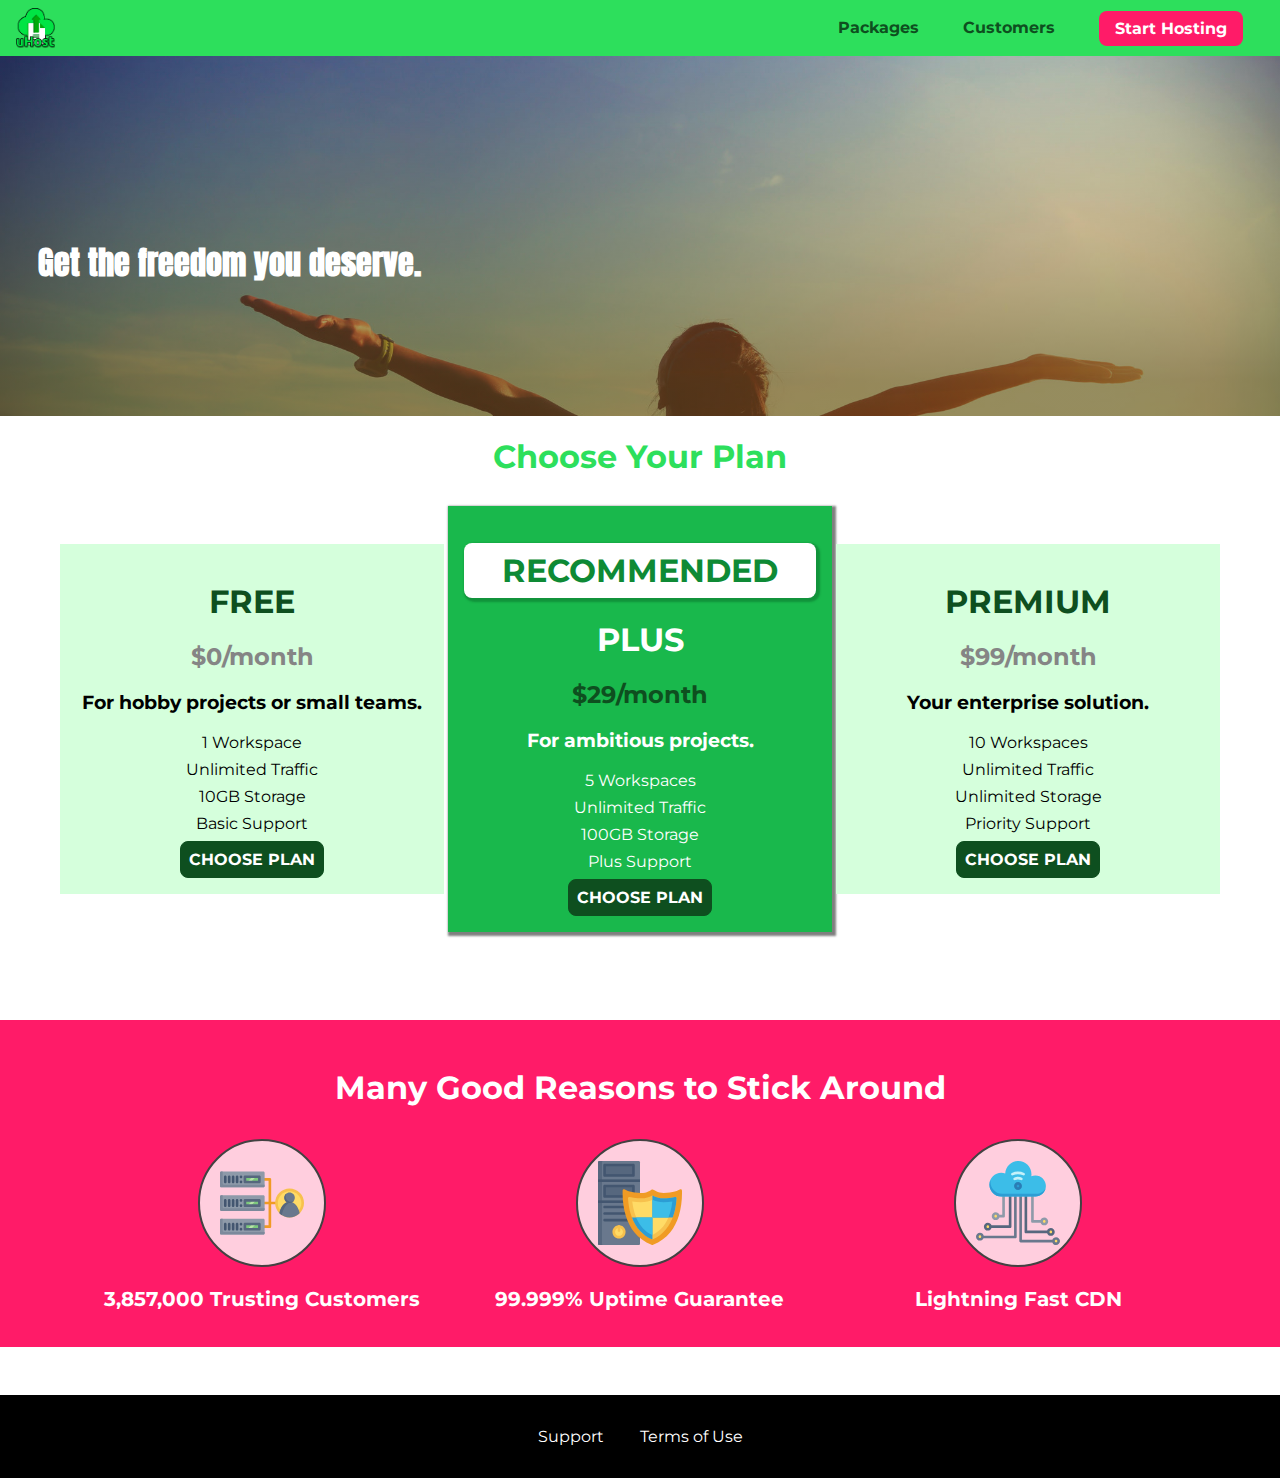
<file: basics/index.html>
<!DOCTYPE html>
<html lang="en">

<head>
    <meta charset="UTF-8">
    <meta name="viewport" content="width=device-width, initial-scale=1.0">
    <meta http-equiv="X-UA-Compatible" content="ie=edge">
    <title>uHost</title>
    <link rel="shortcut icon" href="favicon.ico" type="image/x-icon">
    <link rel="stylesheet" href="shared.css">
    <link rel="stylesheet" href="main.css">
</head>

<body>
    <div class="backdrop"></div>
    <div class="modal">
        <h1 class="modal__title">Do you want to continue?</h1>
        <div class="modal__actions">
            <a href="start-hosting/index.html" class="modal__action">Yes!</a>
            <button class="modal__action modal__action--negative" type="button">No!</button>
        </div>
    </div>
    <header class="main-header">
        <div>
            <button class="toggle-button">
                <span class="toggle-button__bar"></span>
                <span class="toggle-button__bar"></span>
                <span class="toggle-button__bar"></span>
            </button>
            <a href="index.html" class="main-header__brand">
                <img src="images/uhost-icon.png" alt="uHost">
            </a>
        </div>
        <nav class="main-nav">
            <ul class="main-nav__items">
                <li class="main-nav__item">
                    <a href="packages/index.html">Packages</a>
                </li>
                <li class="main-nav__item">
                    <a href="customers/index.html">Customers</a>
                </li>
                <li class="main-nav__item main-nav__item--cta">
                    <a href="start-hosting/index.html">Start Hosting</a>
                </li>
            </ul>
        </nav>
    </header>
    <nav class="mobile-nav">
        <ul class="mobile-nav__items">
            <li class="mobile-nav__item">
                <a href="packages/index.html">Packages</a>
            </li>
            <li class="mobile-nav__item">
                <a href="customers/index.html">Customers</a>
            </li>
            <li class="mobile-nav__item mobile-nav__item--cta">
                <a href="start-hosting/index.html">Start Hosting</a>
            </li>
        </ul>
    </nav>
    <main>
        <section id="product-overview">
            <h1>Get the freedom you deserve.</h1>
        </section>
        <section id="product-plans">
            <h1 class="section-title">Choose Your Plan</h1>
            <div class="plan__list">
                <article class="plan">
                    <h1 class="plan__title">FREE</h1>
                    <h2 class="plan__price">$0/month</h2>
                    <h3>For hobby projects or small teams.</h3>
                    <ul class="plan__features">
                        <li class="plan__feature">1 Workspace</li>
                        <li class="plan__feature">Unlimited Traffic</li>
                        <li class="plan__feature">10GB Storage</li>
                        <li class="plan__feature">Basic Support</li>
                    </ul>
                    <div>
                        <button class="button">CHOOSE PLAN</button>
                    </div>
                </article>
                <article class="plan plan--highlighted">
                    <h1 class="plan__annotation">RECOMMENDED</h1>
                    <h1 class="plan__title">PLUS</h1>
                    <h2 class="plan__price">$29/month</h2>
                    <h3>For ambitious projects.</h3>
                    <ul class="plan__features">
                        <li class="plan__feature">5 Workspaces</li>
                        <li class="plan__feature">Unlimited Traffic</li>
                        <li class="plan__feature">100GB Storage</li>
                        <li class="plan__feature">Plus Support</li>
                    </ul>
                    <div>
                        <button class="button">CHOOSE PLAN</button>
                    </div>
                </article>
                <article class="plan">
                    <h1 class="plan__title">PREMIUM</h1>
                    <h2 class="plan__price">$99/month</h2>
                    <h3>Your enterprise solution.</h3>
                    <ul class="plan__features">
                        <li class="plan__feature">10 Workspaces</li>
                        <li class="plan__feature">Unlimited Traffic</li>
                        <li class="plan__feature">Unlimited Storage</li>
                        <li class="plan__feature">Priority Support</li>
                    </ul>
                    <div>
                        <button class="button">CHOOSE PLAN</button>
                    </div>
                </article>
            </div>
        </section>
        <section id="key-features">
            <h1 class="section-title">Many Good Reasons to Stick Around</h1>
            <ul class="key-features__list">
                <li class="key-features__list-item">
                    <div class="key-features__list-item-image">
                        <svg viewBox="0 0 512 512">
                            <path style="fill:#F09B24;" d="M344,248h-32V112c0-4.418-3.582-8-8-8h-40c-4.418,0-8,3.582-8,8s3.582,8,8,8h32v128h-32  c-4.418,0-8,3.582-8,8s3.582,8,8,8h32v128h-32c-4.418,0-8,3.582-8,8s3.582,8,8,8h40c4.418,0,8-3.582,8-8V264h32c4.418,0,8-3.582,8-8  S348.418,248,344,248z" />
                            <path style="fill:#8E9AA9;" d="M264,64H8c-4.418,0-8,3.582-8,8v80c0,4.418,3.582,8,8,8h256c4.418,0,8-3.582,8-8V72  C272,67.582,268.418,64,264,64z" />
                            <path style="fill:#7C899B;" d="M24,144c-4.418,0-8-3.582-8-8V64H8c-4.418,0-8,3.582-8,8v80c0,4.418,3.582,8,8,8h256  c4.418,0,8-3.582,8-8v-8H24z" />
                            <rect x="152" y="96" style="fill:#B8E3A8;" width="88" height="32" />
                            <g>
                                <polygon style="fill:#7EC97D;" points="152,96 152,128 166,128 198,96  " />
                                <polygon style="fill:#7EC97D;" points="220,96 188,128 240,128 240,96  " />
                            </g>
                            <path style="fill:#56677E;" d="M240,136h-88c-4.418,0-8-3.582-8-8V96c0-4.418,3.582-8,8-8h88c4.418,0,8,3.582,8,8v32  C248,132.418,244.418,136,240,136z M160,120h72v-16h-72V120z" />
                            <g>
                                <path style="fill:#435670;" d="M32,136c-4.418,0-8-3.582-8-8V96c0-4.418,3.582-8,8-8s8,3.582,8,8v32C40,132.418,36.418,136,32,136z   " />
                                <path style="fill:#435670;" d="M56,136c-4.418,0-8-3.582-8-8V96c0-4.418,3.582-8,8-8s8,3.582,8,8v32C64,132.418,60.418,136,56,136z   " />
                                <path style="fill:#435670;" d="M80,136c-4.418,0-8-3.582-8-8V96c0-4.418,3.582-8,8-8s8,3.582,8,8v32C88,132.418,84.418,136,80,136z   " />
                                <path style="fill:#435670;" d="M104,136c-4.418,0-8-3.582-8-8V96c0-4.418,3.582-8,8-8s8,3.582,8,8v32   C112,132.418,108.418,136,104,136z" />
                                <path style="fill:#435670;" d="M128,105c-4.418,0-8-3.582-8-8v-1c0-4.418,3.582-8,8-8s8,3.582,8,8v1   C136,101.418,132.418,105,128,105z" />
                                <path style="fill:#435670;" d="M128,136c-4.418,0-8-3.582-8-8v-1c0-4.418,3.582-8,8-8s8,3.582,8,8v1   C136,132.418,132.418,136,128,136z" />
                            </g>
                            <path style="fill:#8E9AA9;" d="M264,208H8c-4.418,0-8,3.582-8,8v80c0,4.418,3.582,8,8,8h256c4.418,0,8-3.582,8-8v-80  C272,211.582,268.418,208,264,208z" />
                            <path style="fill:#7C899B;" d="M24,288c-4.418,0-8-3.582-8-8v-72H8c-4.418,0-8,3.582-8,8v80c0,4.418,3.582,8,8,8h256  c4.418,0,8-3.582,8-8v-8H24z" />
                            <rect x="152" y="240" style="fill:#B8E3A8;" width="88" height="32" />
                            <g>
                                <polygon style="fill:#7EC97D;" points="152,240 152,272 166,272 198,240  " />
                                <polygon style="fill:#7EC97D;" points="220,240 188,272 240,272 240,240  " />
                            </g>
                            <path style="fill:#56677E;" d="M240,280h-88c-4.418,0-8-3.582-8-8v-32c0-4.418,3.582-8,8-8h88c4.418,0,8,3.582,8,8v32  C248,276.418,244.418,280,240,280z M160,264h72v-16h-72V264z" />
                            <g>
                                <path style="fill:#435670;" d="M32,280c-4.418,0-8-3.582-8-8v-32c0-4.418,3.582-8,8-8s8,3.582,8,8v32C40,276.418,36.418,280,32,280   z" />
                                <path style="fill:#435670;" d="M56,280c-4.418,0-8-3.582-8-8v-32c0-4.418,3.582-8,8-8s8,3.582,8,8v32C64,276.418,60.418,280,56,280   z" />
                                <path style="fill:#435670;" d="M80,280c-4.418,0-8-3.582-8-8v-32c0-4.418,3.582-8,8-8s8,3.582,8,8v32C88,276.418,84.418,280,80,280   z" />
                                <path style="fill:#435670;" d="M104,280c-4.418,0-8-3.582-8-8v-32c0-4.418,3.582-8,8-8s8,3.582,8,8v32   C112,276.418,108.418,280,104,280z" />
                                <path style="fill:#435670;" d="M128,249c-4.418,0-8-3.582-8-8v-1c0-4.418,3.582-8,8-8s8,3.582,8,8v1   C136,245.418,132.418,249,128,249z" />
                                <path style="fill:#435670;" d="M128,280c-4.418,0-8-3.582-8-8v-1c0-4.418,3.582-8,8-8s8,3.582,8,8v1   C136,276.418,132.418,280,128,280z" />
                            </g>
                            <path style="fill:#8E9AA9;" d="M264,352H8c-4.418,0-8,3.582-8,8v80c0,4.418,3.582,8,8,8h256c4.418,0,8-3.582,8-8v-80  C272,355.582,268.418,352,264,352z" />
                            <path style="fill:#7C899B;" d="M24,432c-4.418,0-8-3.582-8-8v-72H8c-4.418,0-8,3.582-8,8v80c0,4.418,3.582,8,8,8h256  c4.418,0,8-3.582,8-8v-8H24z" />
                            <rect x="152" y="384" style="fill:#B8E3A8;" width="88" height="32" />
                            <g>
                                <polygon style="fill:#7EC97D;" points="152,384 152,416 166,416 198,384  " />
                                <polygon style="fill:#7EC97D;" points="220,384 188,416 240,416 240,384  " />
                            </g>
                            <path style="fill:#56677E;" d="M240,424h-88c-4.418,0-8-3.582-8-8v-32c0-4.418,3.582-8,8-8h88c4.418,0,8,3.582,8,8v32  C248,420.418,244.418,424,240,424z M160,408h72v-16h-72V408z" />
                            <g>
                                <path style="fill:#435670;" d="M32,424c-4.418,0-8-3.582-8-8v-32c0-4.418,3.582-8,8-8s8,3.582,8,8v32C40,420.418,36.418,424,32,424   z" />
                                <path style="fill:#435670;" d="M56,424c-4.418,0-8-3.582-8-8v-32c0-4.418,3.582-8,8-8s8,3.582,8,8v32C64,420.418,60.418,424,56,424   z" />
                                <path style="fill:#435670;" d="M80,424c-4.418,0-8-3.582-8-8v-32c0-4.418,3.582-8,8-8s8,3.582,8,8v32C88,420.418,84.418,424,80,424   z" />
                                <path style="fill:#435670;" d="M104,424c-4.418,0-8-3.582-8-8v-32c0-4.418,3.582-8,8-8s8,3.582,8,8v32   C112,420.418,108.418,424,104,424z" />
                                <path style="fill:#435670;" d="M128,393c-4.418,0-8-3.582-8-8v-1c0-4.418,3.582-8,8-8s8,3.582,8,8v1   C136,389.418,132.418,393,128,393z" />
                                <path style="fill:#435670;" d="M128,424c-4.418,0-8-3.582-8-8v-1c0-4.418,3.582-8,8-8s8,3.582,8,8v1   C136,420.418,132.418,424,128,424z" />
                            </g>
                            <path style="fill:#F7C14D;" d="M424,168c-48.523,0-88,39.477-88,88s39.477,88,88,88s88-39.477,88-88S472.523,168,424,168z" />
                            <path style="fill:#FFDB66;" d="M424,184c-39.701,0-72,32.299-72,72s32.299,72,72,72s72-32.299,72-72S463.701,184,424,184z" />
                            <path style="fill:#69788D;" d="M484.893,314.16C476.393,274.588,451.922,248,424,248s-52.393,26.588-60.893,66.16  c-0.605,2.82,0.354,5.749,2.511,7.664C381.731,336.124,402.465,344,424,344s42.269-7.876,58.381-22.176  C484.539,319.909,485.498,316.98,484.893,314.16z" />
                            <path style="fill:#56677E;" d="M434.053,249.171C430.768,248.403,427.411,248,424,248c-27.922,0-52.393,26.588-60.893,66.16  c-0.605,2.82,0.354,5.749,2.511,7.664c3.383,3.002,6.979,5.703,10.734,8.125C384.904,286.243,407.373,255.378,434.053,249.171z" />
                            <path style="fill:#69788D;" d="M424,192c-17.645,0-32,14.355-32,32s14.355,32,32,32s32-14.355,32-32S441.645,192,424,192z" />
                            <path style="fill:#56677E;" d="M432,248c-17.645,0-32-14.355-32-32c0-6.783,2.128-13.076,5.742-18.258  C397.444,203.53,392,213.138,392,224c0,17.645,14.355,32,32,32c10.862,0,20.471-5.444,26.258-13.742  C445.076,245.872,438.783,248,432,248z" />

                        </svg>
                    </div>
                    <p class="key-features__list-item-description">3,857,000 Trusting Customers</p>
                </li>
                <li class="key-features__list-item">
                    <div class="key-features__list-item-image">
                        <svg viewBox="0 0 512 512">
                            <path style="fill:#69788D;" d="M248,0H8C3.582,0,0,3.582,0,8v496c0,4.418,3.582,8,8,8h240c4.418,0,8-3.582,8-8V8  C256,3.582,252.418,0,248,0z" />
                            <path style="fill:#56677E;" d="M24,504V8c0-4.418,3.582-8,8-8H8C3.582,0,0,3.582,0,8v496c0,4.418,3.582,8,8,8h24  C27.582,512,24,508.418,24,504z" />
                            <g>
                                <rect x="0" y="112" style="fill:#435670;" width="256" height="16" />
                                <rect x="0" y="240" style="fill:#435670;" width="256" height="16" />
                            </g>
                            <path style="fill:#F7C14D;" d="M128,392c-22.056,0-40,17.944-40,40s17.944,40,40,40s40-17.944,40-40S150.056,392,128,392z" />
                            <path style="fill:#FFDB66;" d="M128,408c-13.233,0-24,10.767-24,24s10.767,24,24,24s24-10.767,24-24S141.233,408,128,408z" />
                            <path style="fill:#F7C14D;" d="M128,392c-2.739,0-5.414,0.278-8,0.805V424c0,4.418,3.582,8,8,8c4.418,0,8-3.582,8-8v-31.195  C133.414,392.278,130.739,392,128,392z" />
                            <g>
                                <path style="fill:#435670;" d="M216,288H40c-4.418,0-8-3.582-8-8s3.582-8,8-8h176c4.418,0,8,3.582,8,8S220.418,288,216,288z" />
                                <path style="fill:#435670;" d="M216,328H40c-4.418,0-8-3.582-8-8s3.582-8,8-8h176c4.418,0,8,3.582,8,8S220.418,328,216,328z" />
                                <path style="fill:#435670;" d="M216,368H40c-4.418,0-8-3.582-8-8s3.582-8,8-8h176c4.418,0,8,3.582,8,8S220.418,368,216,368z" />
                                <path style="fill:#435670;" d="M216,16H40c-4.418,0-8,3.582-8,8v64c0,4.418,3.582,8,8,8h176c4.418,0,8-3.582,8-8V24   C224,19.582,220.418,16,216,16z" />
                            </g>
                            <rect x="48" y="32" style="fill:#56677E;" width="160" height="48" />
                            <path style="fill:#435670;" d="M216,144H40c-4.418,0-8,3.582-8,8v64c0,4.418,3.582,8,8,8h176c4.418,0,8-3.582,8-8v-64  C224,147.582,220.418,144,216,144z" />
                            <rect x="48" y="160" style="fill:#56677E;" width="160" height="48" />
                            <path style="fill:#F09B24;" d="M511.747,180.237c-0.194-6.537-8.107-10.107-13.135-5.894c-5.6,4.693-42.904,21.282-98.514,21.282  c-33.45,0-64.625-20.999-64.929-21.206c-2.9-1.991-6.764-1.85-9.512,0.346c-2.677,2.135-27.201,20.86-63.793,20.86  c-55.607,0-92.914-16.589-98.515-21.282c-5.028-4.211-12.941-0.645-13.135,5.894c-1.634,54.834,4.655,105.941,18.693,151.903  c12.096,39.604,29.759,74.047,52.497,102.373c27.538,34.304,62.743,59.882,104.66,76.045c3.069,1.918,6.757,1.921,9.83,0  c41.917-16.163,77.122-41.741,104.66-76.045c22.738-28.326,40.401-62.77,52.497-102.373  C507.092,286.179,513.381,235.071,511.747,180.237z" />
                            <path style="fill:#F7C14D;" d="M476.21,221.226c-1.953-1.631-4.568-2.235-7.036-1.628c-21.686,5.327-44.926,8.028-69.075,8.028  c-25.926,0-49.633-8.975-64.955-16.504c-2.307-1.134-5.016-1.091-7.284,0.116c-14.059,7.477-36.919,16.388-65.994,16.388  c-24.153,0-47.394-2.701-69.075-8.028c-5.155-1.268-10.221,2.966-9.894,8.261c2.077,33.693,7.668,65.635,16.616,94.935  c22.774,74.565,66.139,126.334,128.888,153.868c2.032,0.891,4.397,0.891,6.43,0c61.777-27.107,104.716-78.876,127.62-153.868  c8.948-29.3,14.539-61.241,16.616-94.935C479.224,225.319,478.163,222.856,476.21,221.226z" />
                            <path style="fill:#FFDB66;" d="M331.609,451.727c-52.604-25.289-89.304-70.987-109.144-135.944  c-6.532-21.39-11.162-44.336-13.82-68.447c17.133,2.852,34.952,4.291,53.22,4.291c29.394,0,53.376-7.793,69.978-15.561  c17.44,7.736,41.656,15.561,68.256,15.561c18.267,0,36.085-1.439,53.219-4.291c-2.659,24.112-7.288,47.06-13.82,68.448  C419.545,381.108,383.27,426.805,331.609,451.727z" />
                            <g>
                                <path style="fill:#2C9DD4;" d="M479.066,227.858c0.157-2.539-0.903-5.002-2.856-6.633s-4.568-2.235-7.036-1.628   c-21.686,5.327-44.926,8.028-69.075,8.028c-25.926,0-49.633-8.975-64.955-16.504c-1.057-0.52-2.2-0.78-3.345-0.806l-0.072,133.351   h123.601c2.556-6.746,4.933-13.702,7.123-20.874C471.398,293.493,476.989,261.552,479.066,227.858z" />
                                <path style="fill:#2C9DD4;" d="M206.658,343.667c24.153,63.42,65.028,108.108,121.743,132.995c1.031,0.452,2.147,0.673,3.263,0.666   l0.063-133.661H206.658z" />
                            </g>
                            <g>
                                <path style="fill:#3CBDE8;" d="M439.497,315.783c6.532-21.389,11.161-44.336,13.82-68.448c-17.134,2.852-34.952,4.291-53.219,4.291   c-26.6,0-50.815-7.824-68.256-15.561l-0.116,107.601h97.758C433.179,334.807,436.524,325.518,439.497,315.783z" />
                                <path style="fill:#3CBDE8;" d="M232.523,343.667c21.144,50.298,54.363,86.56,99.087,108.06l0.117-108.06H232.523z" />
                            </g>
                        </svg>
                    </div>
                    <p class="key-features__list-item-description">99.999% Uptime Guarantee</p>
                </li>
                <li class="key-features__list-item">
                    <div class="key-features__list-item-image">
                        <svg viewBox="0 0 512 512">
                            <path style="fill:#8E9AA9;" d="M168,200c-4.418,0-8,3.582-8,8v120h-17.376c-3.302-9.311-12.194-16-22.624-16  c-13.234,0-24,10.767-24,24s10.766,24,24,24c10.429,0,19.321-6.689,22.624-16H168c4.418,0,8-3.582,8-8V208  C176,203.582,172.418,200,168,200z" />
                            <path style="fill:#FFDB66;" d="M120,328c-4.411,0-8,3.589-8,8s3.589,8,8,8s8-3.589,8-8S124.411,328,120,328z" />
                            <path style="fill:#56677E;" d="M208,200c-4.418,0-8,3.582-8,8v184H94.624C91.322,382.689,82.43,376,72,376  c-13.234,0-24,10.767-24,24s10.766,24,24,24c10.429,0,19.321-6.689,22.624-16H208c4.418,0,8-3.582,8-8V208  C216,203.582,212.418,200,208,200z" />
                            <path style="fill:#FFDB66;" d="M72,392c-4.411,0-8,3.589-8,8s3.589,8,8,8s8-3.589,8-8S76.411,392,72,392z" />
                            <path style="fill:#69788D;" d="M240,208c-4.418,0-8,3.582-8,8v239H47.24c-2.671-10.34-12.078-18-23.24-18c-13.234,0-24,10.767-24,24  s10.766,24,24,24c9.666,0,18.009-5.747,21.809-14H240c4.418,0,8-3.582,8-8V216C248,211.582,244.418,208,240,208z" />
                            <path style="fill:#FFDB66;" d="M24,453c-4.411,0-8,3.589-8,8s3.589,8,8,8s8-3.589,8-8S28.411,453,24,453z" />
                            <path style="fill:#69788D;" d="M488,464c-10.429,0-19.321,6.689-22.624,16H280V208c0-4.418-3.582-8-8-8s-8,3.582-8,8v280  c0,4.418,3.582,8,8,8h193.376c3.302,9.311,12.194,16,22.624,16c13.234,0,24-10.767,24-24S501.234,464,488,464z" />
                            <path style="fill:#FFDB66;" d="M488,480c-4.411,0-8,3.589-8,8s3.589,8,8,8s8-3.589,8-8S492.411,480,488,480z" />
                            <path style="fill:#56677E;" d="M456,408c-10.429,0-19.321,6.689-22.624,16H312V208c0-4.418-3.582-8-8-8s-8,3.582-8,8v224  c0,4.418,3.582,8,8,8h129.376c3.302,9.311,12.194,16,22.624,16c13.234,0,24-10.767,24-24S469.234,408,456,408z" />
                            <path style="fill:#FFDB66;" d="M456,424c-4.411,0-8,3.589-8,8s3.589,8,8,8s8-3.589,8-8S460.411,424,456,424z" />
                            <path style="fill:#8E9AA9;" d="M416,344c-10.429,0-19.321,6.689-22.624,16H352V208c0-4.418-3.582-8-8-8s-8,3.582-8,8v160  c0,4.418,3.582,8,8,8h49.376c3.302,9.311,12.194,16,22.624,16c13.234,0,24-10.767,24-24S429.234,344,416,344z" />
                            <path style="fill:#FFDB66;" d="M416,360c-4.411,0-8,3.589-8,8s3.589,8,8,8s8-3.589,8-8S420.411,360,416,360z" />
                            <path style="fill:#3CBDE8;" d="M362,88c-8.741,0-17.231,1.751-25.06,5.085C337.646,88.797,338,84.43,338,80  c0-44.112-35.888-80-80-80c-42.823,0-77.895,33.816-79.909,76.149C170.393,73.415,162.244,72,154,72c-39.701,0-72,32.299-72,72  s32.299,72,72,72h208c35.29,0,64-28.71,64-64S397.29,88,362,88z" />
                            <path style="fill:#2C9DD4;" d="M368,200H160c-39.701,0-72-32.299-72-72c0-5.863,0.721-11.559,2.05-17.019  C84.918,120.88,82,132.102,82,144c0,39.701,32.299,72,72,72h208c30.389,0,55.88-21.296,62.379-49.743  C413.565,186.327,392.352,200,368,200z" />
                            <path style="fill:#2A7DB5;" d="M256,128c-13.234,0-24,10.767-24,24s10.766,24,24,24c13.233,0,24-10.767,24-24S269.233,128,256,128z" />
                            <path style="fill:#2C9DD4;" d="M256,144c-4.411,0-8,3.589-8,8s3.589,8,8,8c4.411,0,8-3.589,8-8S260.411,144,256,144z" />
                            <g>
                                <path style="fill:#C5F1FA;" d="M221.755,87.695c-2.994,0-5.864-1.688-7.233-4.572c-1.894-3.991-0.194-8.763,3.798-10.657   C230.157,66.849,242.834,64,256,64c13.166,0,25.844,2.849,37.68,8.466c3.992,1.895,5.692,6.666,3.798,10.657   s-6.666,5.692-10.657,3.798C277.144,82.328,266.774,80,256,80c-10.774,0-21.144,2.328-30.821,6.921   C224.072,87.446,222.904,87.695,221.755,87.695z" />
                                <path style="fill:#C5F1FA;" d="M276.545,116.618c-1.148,0-2.316-0.249-3.424-0.774C267.745,113.293,261.985,112,256,112   c-5.985,0-11.745,1.293-17.121,3.844c-3.991,1.895-8.763,0.192-10.657-3.798c-1.894-3.992-0.193-8.764,3.798-10.657   C239.557,97.813,247.625,96,256,96c8.376,0,16.444,1.813,23.98,5.389c3.991,1.894,5.692,6.665,3.798,10.657   C282.41,114.93,279.539,116.618,276.545,116.618z" />
                            </g>

                        </svg>
                    </div>
                    <p class="key-features__list-item-description">Lightning Fast CDN</p>
                </li>
            </ul>
        </section>
    </main>
    <footer class="main-footer">
        <nav>
            <ul class="main-footer__links">
                <li class="main-footer__link">
                    <a href="#">Support</a>
                </li>
                <li class="main-footer__link">
                    <a href="#">Terms of Use</a>
                </li>
            </ul>
        </nav>
    </footer>
    <script src="shared.js"></script>
    <script src="main.js"></script>
</body>

</html>
</file>
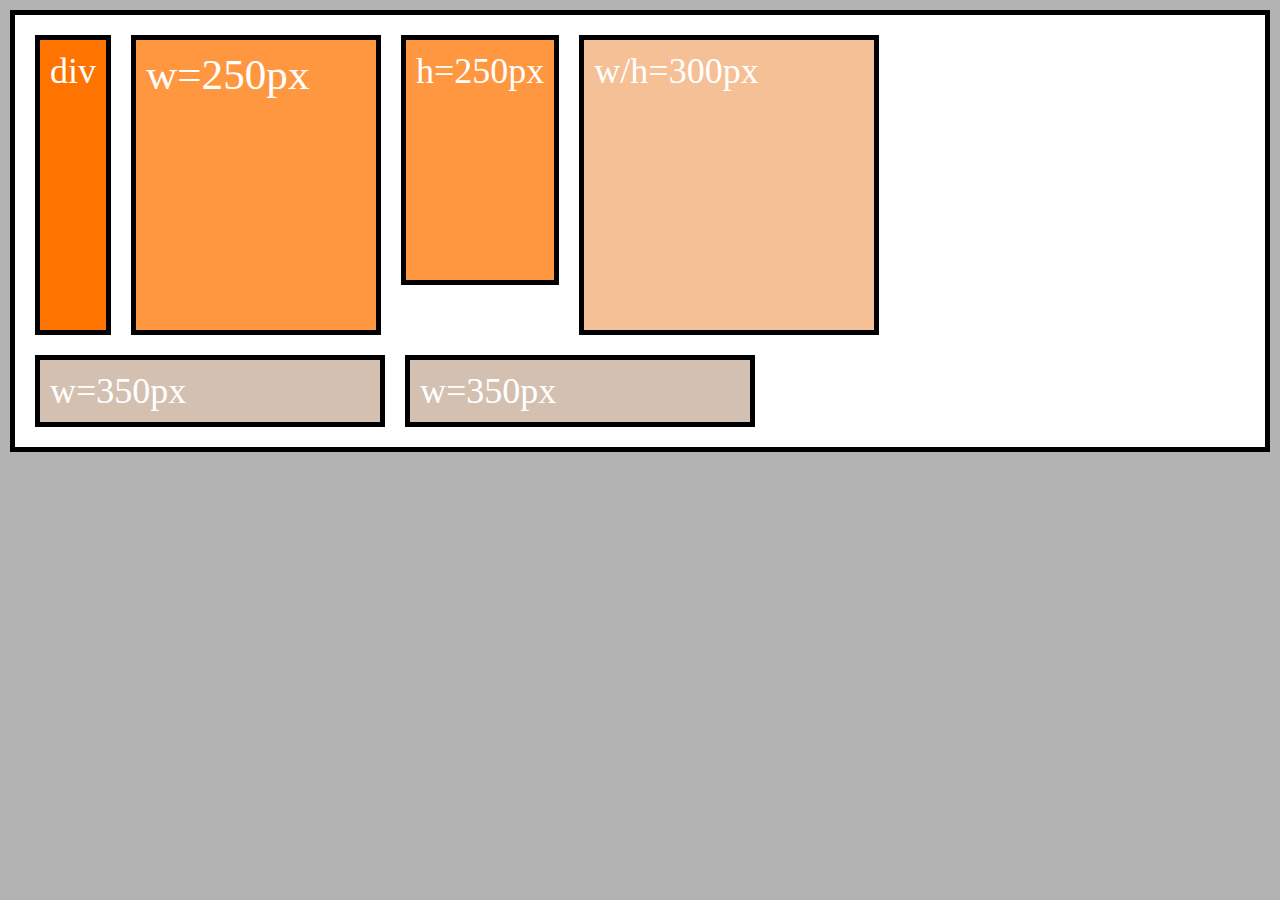
<file: flexbox/index.html>
<!DOCTYPE html>
<html lang="en">

<head>
    <meta charset="UTF-8">
    <meta http-equiv="X-UA-Compatible" content="ie=edge">
    <link rel="stylesheet" href="main.css">
    <title>Flexbox</title>
</head>

<body>
    <div class="flex-container">
        <div class="item-1">div</div>
        <div class="item-2">w=250px</div>
        <div class="item-3">h=250px</div>
        <div class="item-4">w/h=300px</div>
        <div class="item-5">w=350px</div>
        <div class="item-6">w=350px</div>
    </div>
</body>

</html>
</file>
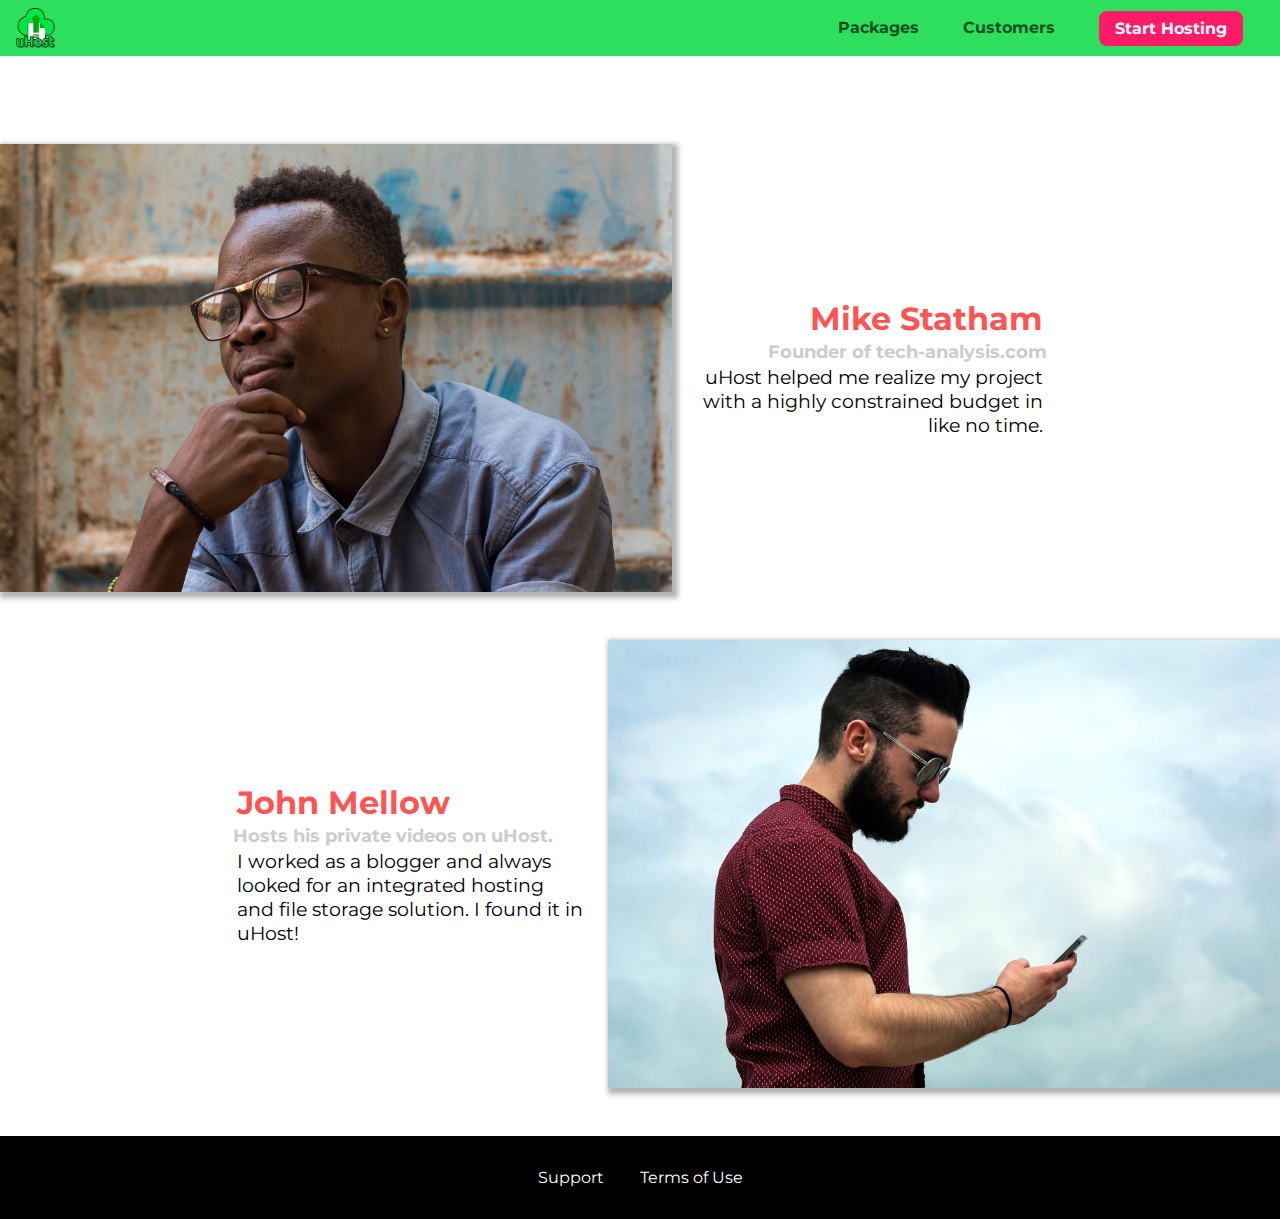
<file: basics/customers/index.html>
<!DOCTYPE html>
<html lang="en">

<head>
    <meta charset="UTF-8">
    <meta name="viewport" content="width=device-width, initial-scale=1.0">
    <meta http-equiv="X-UA-Compatible" content="ie=edge">
    <title>uHost Customers</title>
    <link rel="shortcut icon" href="../favicon.ico">
    <link rel="stylesheet" href="../shared.css">
    <link rel="stylesheet" href="customers.css">
</head>

<body>

    <div class="backdrop"></div>
    <header class="main-header">
        <div>
            <button class="toggle-button">
                <span class="toggle-button__bar"></span>
                <span class="toggle-button__bar"></span>
                <span class="toggle-button__bar"></span>
            </button>
            <a href="../index.html" class="main-header__brand">
                <img src="../images/uhost-icon.png" alt="uHost">
            </a>
        </div>
        <nav class="main-nav">
            <ul class="main-nav__items">
                <li class="main-nav__item">
                    <a href="../packages/index.html">Packages</a>
                </li>
                <li class="main-nav__item">
                    <a href="index.html">Customers</a>
                </li>
                <li class="main-nav__item main-nav__item--cta">
                    <a href="../start-hosting/index.html">Start Hosting</a>
                </li>
            </ul>
        </nav>
    </header>
    <nav class="mobile-nav">
        <ul class="mobile-nav__items">
            <li class="mobile-nav__item">
                <a href="../packages/index.html">Packages</a>
            </li>
            <li class="mobile-nav__item">
                <a href="index.html">Customers</a>
            </li>
            <li class="mobile-nav__item mobile-nav__item--cta">
                <a href="../start-hosting/index.html">Start Hosting</a>
            </li>
        </ul>
    </nav>
    <main>
        <div>
            <div class="testimonial" id="customer-1">
                <div class="testimonial__image-container">
                    <img src="../images/customer-1.jpg" alt="Mike Statham - Customer" class="testimonial__image">
                </div>
                <div class="testimonial__info">
                    <h1 class="testimonial__name">Mike Statham</h1>
                    <h2 class="testimonial__subtitle">Founder of
                        <a href="tech-analysis.com">tech-analysis.com</a>
                    </h2>
                    <p class="testimonial__text">uHost helped me realize my project with a highly constrained budget in like no time.</p>
                </div>
            </div>
            <div class="testimonial" id="customer-2">

                <div class="testimonial__info">
                    <h1 class="testimonial__name">John Mellow</h1>
                    <h2 class="testimonial__subtitle">Hosts his private videos on uHost.
                    </h2>
                    <p class="testimonial__text">I worked as a blogger and always looked for an integrated hosting and file storage solution. I found it in uHost!
                    </p>
                </div>
                <div class="testimonial__image-container">
                    <img src="../images/customer-2.jpg" alt="John Mellow - Customer" class="testimonial__image">
                </div>
            </div>
        </div>
    </main>
    <footer class="main-footer">
        <nav>
            <ul class="main-footer__links">
                <li class="main-footer__link">
                    <a href="#">Support</a>
                </li>
                <li class="main-footer__link">
                    <a href="#">Terms of Use</a>
                </li>
            </ul>
        </nav>
    </footer>
    <script src="../shared.js"></script>
</body>

</html>
</file>
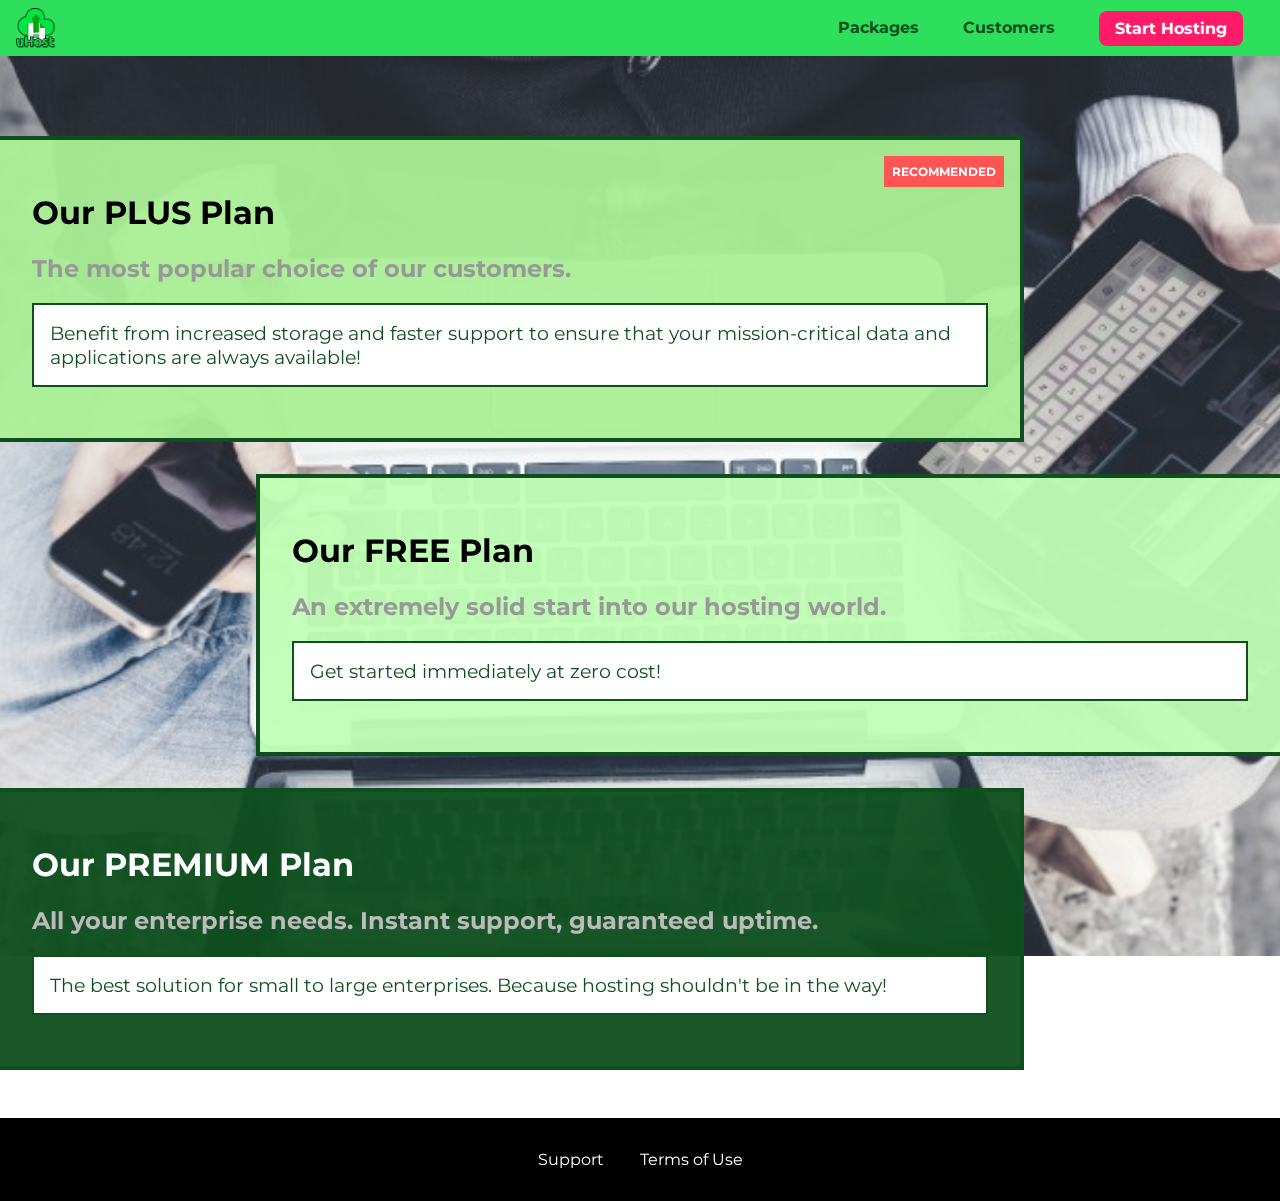
<file: basics/packages/index.html>
<!DOCTYPE html>
<html lang="en">

<head>
    <meta charset="UTF-8">
    <meta name="viewport" content="width=device-width, initial-scale=1.0">
    <meta http-equiv="X-UA-Compatible" content="ie=edge">
    <title>uHost</title>
    <link rel="shortcut icon" href="../favicon.ico" type="image/x-icon">
    <link rel="stylesheet" href="../shared.css">
    <link rel="stylesheet" href="packages.css">
</head>

<body>
    <div class="backdrop"></div>
    <div class="background"></div>
    <header class="main-header">
        <div>
            <button class="toggle-button">
                <span class="toggle-button__bar"></span>
                <span class="toggle-button__bar"></span>
                <span class="toggle-button__bar"></span>
            </button>
            <a href="../index.html" class="main-header__brand">
                <img src="../images/uhost-icon.png" alt="uHost">
            </a>
        </div>
        <nav class="main-nav">
            <ul class="main-nav__items">
                <li class="main-nav__item">
                    <a href="index.html">Packages</a>
                </li>
                <li class="main-nav__item">
                    <a href="../customers/index.html">Customers</a>
                </li>
                <li class="main-nav__item main-nav__item--cta">
                    <a href="../start-hosting/index.html">Start Hosting</a>
                </li>
            </ul>
        </nav>
    </header>
    <nav class="mobile-nav">
        <ul class="mobile-nav__items">
            <li class="mobile-nav__item">
                <a href="index.html">Packages</a>
            </li>
            <li class="mobile-nav__item">
                <a href="../customers/index.html">Customers</a>
            </li>
            <li class="mobile-nav__item mobile-nav__item--cta">
                <a href="../start-hosting/index.html">Start Hosting</a>
            </li>
        </ul>
    </nav>
    <main>
        <section class="package" id="plus">
            <a href="#">
                <h1 class="package__title">Our PLUS Plan</h1>
                <h2 class="package__badge">RECOMMENDED</h2>
                <h2 class="package__slogan">The most popular choice of our customers.</h2>
                <p class="package__description">Benefit from increased storage and faster support to ensure that your mission-critical data and applications are always available!</p>
            </a>
        </section>
        <section class="package" id="free">
            <a href="#">
                <h1 class="package__title">Our FREE Plan</h1>
                <h2 class="package__slogan">An extremely solid start into our hosting world.</h2>
                <p class="package__description">Get started immediately at zero cost!</p>
            </a>
        </section>
        <div class="clearfix"></div>
        <section class="package" id="premium">
            <a href="#">
                <h1 class="package__title">Our PREMIUM Plan</h1>
                <h2 class="package__slogan">All your enterprise needs. Instant support, guaranteed uptime. </h2>
                <p class="package__description">The best solution for small to large enterprises. Because hosting shouldn't be in the way!</p>
            </a>
        </section>
    </main>
    <footer class="main-footer">
        <nav>
            <ul class="main-footer__links">
                <li class="main-footer__link">
                    <a href="#">Support</a>
                </li>
                <li class="main-footer__link">
                    <a href="#">Terms of Use</a>
                </li>
            </ul>
        </nav>
    </footer>
    <script src="../shared.js"></script>
</body>

</html>
</file>
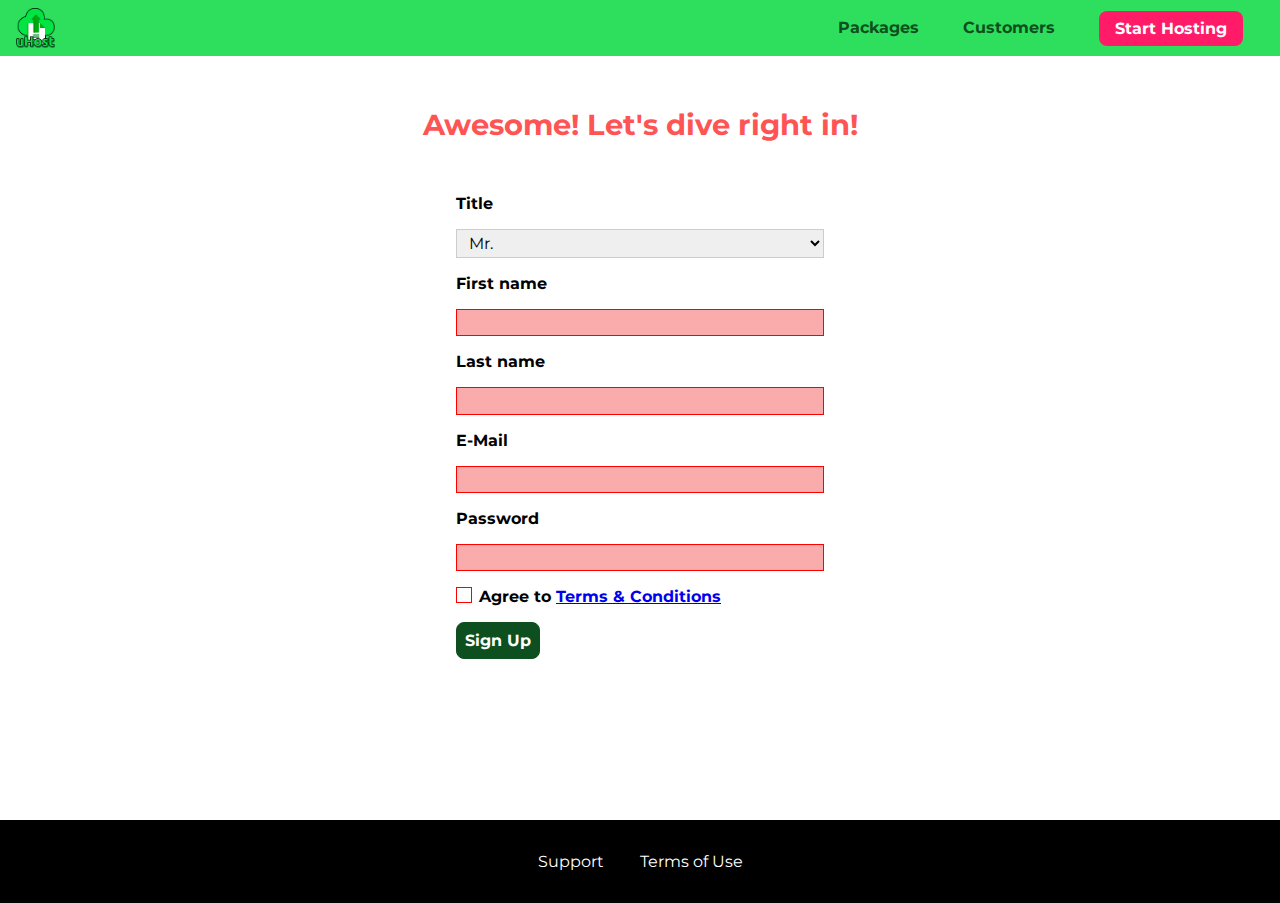
<file: basics/start-hosting/index.html>
<!DOCTYPE html>
<html lang="en">

<head>
    <meta charset="UTF-8">
    <meta name="viewport" content="width=device-width, initial-scale=1.0">
    <meta http-equiv="X-UA-Compatible" content="ie=edge">
    <title>uHost Signup</title>
    <link rel="shortcut icon" href="../favicon.ico">
    <link rel="stylesheet" href="../shared.css">
    <link rel="stylesheet" href="start-hosting.css">
</head>

<body>
    <div class="backdrop"></div>
    <header class="main-header">
        <div>
            <button class="toggle-button">
                <span class="toggle-button__bar"></span>
                <span class="toggle-button__bar"></span>
                <span class="toggle-button__bar"></span>
            </button>
            <a href="../index.html" class="main-header__brand">
                <img src="../images/uhost-icon.png" alt="uHost - Your favorite hosting company">
            </a>
        </div>
        <nav class="main-nav">
            <ul class="main-nav__items">
                <li class="main-nav__item">
                    <a href="../packages/index.html">Packages</a>
                </li>
                <li class="main-nav__item">
                    <a href="../customers/index.html">Customers</a>
                </li>
                <li class="main-nav__item main-nav__item--cta">
                    <a href="index.html">Start Hosting</a>
                </li>
            </ul>
        </nav>
    </header>
    <nav class="mobile-nav">
        <ul class="mobile-nav__items">
            <li class="mobile-nav__item">
                <a href="../packages/index.html">Packages</a>
            </li>
            <li class="mobile-nav__item">
                <a href="../customers/index.html">Customers</a>
            </li>
            <li class="mobile-nav__item mobile-nav__item--cta">
                <a href="index.html">Start Hosting</a>
            </li>
        </ul>
    </nav>
    <main class="signup-page">
        <h1 class="signup-title">Awesome! Let's dive right in!</h1>
        <form action="index.html" class="signup-form">
            <label for="title">Title</label>
            <select id="title">
                <option value="mr">Mr.</option>
                <option value="ms">Ms.</option>
            </select>
            <label for="first-name">First name</label>
            <input type="text" id="first-name" required>
            <label for="last-name">Last name</label>
            <input type="text" id="last-name" required>
            <label for="email">E-Mail</label>
            <input type="email" id="email" required>
            <label for="password">Password</label>
            <input type="password" id="password" required>
            <input type="checkbox" id="agree-terms" required>
            <label for="agree-terms">Agree to
                <a href="#">Terms &amp; Conditions</a>
            </label>
            <button type="submit" class="button">Sign Up</button>
        </form>
    </main>
    <footer class="main-footer">
        <nav>
            <ul class="main-footer__links">
                <li class="main-footer__link">
                    <a href="#">Support</a>
                </li>
                <li class="main-footer__link">
                    <a href="#">Terms of Use</a>
                </li>
            </ul>
        </nav>
    </footer>
    <script src="../shared.js"></script>
</body>

</html>
</file>
<file: basics/shared.css>
@import url('https://fonts.googleapis.com/css?family=Roboto:400,900');
@import url('https://fonts.googleapis.com/css?family=Anton');
@import url('https://fonts.googleapis.com/css?family=Montserrat:400,700');

* {
    box-sizing: border-box;
}

body {
    font-family: 'Montserrat', sans-serif;
    margin: 0;
}

main {
    min-height: calc(100vh - 3.5rem - 8rem);
    margin-top: 3.5rem;
}

.backdrop {
    position: fixed;
    top: 0;
    left: 0;
    z-index: 100;
    width: 100vw;
    height: 100vh;
    background: rgba(0, 0, 0, 0.5);
    display: none;
}

.main-header {
    background: #2ddf5c;
    width: 100%;
    padding: 0.5rem 1rem;
    position: fixed;
    top: 0;
    left: 0;
    z-index: 1;
}

.main-header>div {
    display: inline-block;
    vertical-align: middle;
}

.toggle-button {
    width: 3rem;
    background: transparent;
    border: none;
    cursor: pointer;
    padding-top: 0;
    padding-bottom: 0;
    vertical-align: middle;
}

.toggle-button:focus {
    outline: none;
}

.toggle-button__bar {
    width: 100%;
    height: 0.2rem;
    background: black;
    display: block;
    margin: 0.6rem 0;
}

.main-header__brand {
    color: #0e4f1f;
    text-decoration: none;
    font-weight: bold;
    height: 2.5rem;
    display: inline-block;
    vertical-align: middle;
}

.main-header__brand img {
    height: 100%;
}

.main-nav {
    display: none;
}

.main-nav__items {
    margin: 0;
    padding: 0;
    list-style: none;
}

.main-nav__item {
    display: inline-block;
    margin: 0 1.25rem;
}

.main-nav__item a,
.mobile-nav__item a {
    color: #0e4f1f;
    text-decoration: none;
    font-weight: bold;
    padding: 0.2rem 0;
}

.main-nav__item a:hover,
.main-nav__item a:active {
    color: white;
    border-bottom: 5px solid white;
}

.main-nav__item--cta a,
.mobile-nav__item--cta a {
    color: white;
    background: #ff1b68;
    padding: 0.5rem 1rem;
    border-radius: 8px;
}

.main-nav__item--cta a:hover,
.main-nav__item--cta a:active,
.mobile-nav__item--cta a:hover,
.mobile-nav__item--cta a:active {
    color: #ff1b68;
    background: white;
    border: none;
}

.mobile-nav {
    display: none;
    position: fixed;
    z-index: 101;
    top: 0;
    left: 0;
    background: white;
    width: 80%;
    height: 100vh;
}

.mobile-nav__items {
    width: 90%;
    height: 100%;
    list-style: none;
    margin: 10% auto;
    padding: 0;
    text-align: center;
}

.mobile-nav__item {
    margin: 1rem 0;
}

.mobile-nav__item a {
    font-size: 1.5rem;
}

.main-footer {
    background: black;
    padding: 2rem;
    margin-top: 3rem;
}

.main-footer__links {
    list-style: none;
    margin: 0;
    padding: 0;
    text-align: center;
}

.main-footer__link {
    display: block;
    margin: 1rem 0;
}

.main-footer__link a {
    color: white;
    text-decoration: none;
}

.main-footer__link a:hover,
.main-footer__link a:active {
    color: #ccc;
}

.button {
    background: #0e4f1f;
    color: white;
    font: inherit;
    border: 1.5px solid #0e4f1f;
    padding: 0.5rem;
    border-radius: 8px;
    cursor: pointer;
    font-weight: bold;
}

.button:hover,
.button.active {
    background: white;
    color: #0e4f1f;
}

.button:focus {
    outline: none;
}

.button[disabled] {
    cursor: not-allowed;
    border: #a1a1a1;
    background: #ccc;
    color: #a1a1a1;
}

.open {
    display: block !important;
}

@media (min-width: 42rem) {
    .toggle-button {
        display: none;
    }

    .main-nav {
        display: inline-block;
        text-align: right;
        width: calc(100% - 44px);
        vertical-align: middle;
    }

    .main-footer__link {
        display: inline-block;
        margin: 0 1rem;
    }
}
</file>
<file: basics/main.css>
/* inline > id > classes, pseudo-classes, attributes > tag, pseudo-element selectors */

#product-overview {
    background: linear-gradient(to top, rgba(80, 68, 18, 0.6) 10%, transparent), url("images/freedom.jpg") center / cover no-repeat border-box, #ff1b68;
    width: 100vw;
    height: 33vh;
    padding: 0.6rem;
    position: relative;
}

#product-overview h1 {
    color: white;
    font-family: 'Anton', sans-serif;
    position: absolute;
    bottom: 30%;
    left: 3%;
    font-size: 1.6rem;
}

.section-title {
    color: #2ddf5c;
    text-align: center;
}

.plan {
    background: #d5ffdc;
    text-align: center;
    padding: 1rem;
    margin: 0.5rem 0;
    width: 100%;
}

.plan--highlighted {
    background: #19b84c;
    color: white;
}

.plan__annotation {
    background: white;
    color: rgb(14, 138, 53);
    padding: 0.5rem 1rem;
    border-radius: 8px;
    box-shadow: 2px 2px 2px 2px rgba(9, 110, 41, 0.5);
}

.plan__title {
    color: #0e4f1f;
}

.plan__price {
    color: #858585;
}

.plan--highlighted .plan__title {
    color: white;
}

.plan--highlighted .plan__price {
    color: #0e4f1f;
}

.plan__features {
    list-style: none;
    margin: 0;
    padding: 0;
}

.plan__feature {
    margin: 0.5rem 0;
}

#key-features {
    background: #ff1b68;
    margin-top: 5rem;
    padding: 1rem;
}

#key-features .section-title {
    color: white;
    margin: 2rem;
}

.key-features__list {
    list-style: none;
    margin: 0;
    padding: 0;
    text-align: center;
}

.key-features__list-item-description {
    text-align: center;
    color: white;
    font-weight: bold;
    font-size: 1.25rem;
}

.key-features__list-item-image {
    background: #ffcede;
    width: 128px;
    height: 128px;
    border: 2px solid #424242;
    border-radius: 50%;
    margin: auto;
    padding: 20px;
}

.modal {
    position: fixed;
    display: none;
    z-index: 200;
    top: 20%;
    left: 30%;
    width: 40%;
    background: white;
    padding: 1rem;
    border: 1px solid #ccc;
    box-shadow: 1px 1px 1px rgba(0, 0, 0, 0.5);
}

.modal__title {
    text-align: center;
    margin: 0 0 1rem 0;
}

.modal__actions {
    text-align: center;
}

.modal__action {
    border: 1px solid #0e4f1f;
    background: #0e4f1f;
    text-decoration: none;
    color: white;
    font: inherit;
    padding: 0.5rem 1rem;
    cursor: pointer;
}

.modal__action:hover,
.modal__action:active {
    background: #2ddf5c;
    border-color: #2ddf5c;
}

.modal__action--negative {
    background: red;
    border-color: red;
}

.modal__action--negative:hover,
.modal__action--negative:active {
    background: #ff5454;
    border-color: #ff5454;
}

@media (min-width: 42rem) and (min-height: 42rem) {
    #product-overview {
        height: 40vh;
        background-position: 50% 25%;
    }

    #product-overview h1 {
        font-size: 2rem;
    }

    .plan__list {
        width: 100%;
        text-align: center;
    }

    .plan {
        display: inline-block;
        width: 30%;
        vertical-align: middle;
        min-width: 13.5rem;
        max-width: 25rem;
    }

    .plan--highlighted {
        box-shadow: 2px 2px 2px 2px rgba(0, 0, 0, 0.5);
    }
    
    .key-features__list-item {
        display: inline-block;
        width: 30%;
        max-width: 25rem;
        vertical-align: top;
    }
}
</file>
<file: flexbox/main.css>
* {
    box-sizing: border-box;
    font-size: 1.5rem;
}

html {
    background: #b3b3b3;
    padding: 5px;
}

body {
    background: #b3b3b3;
    padding: 5px;
    margin: 0;
}

.flex-container {
    background: white;
    padding: 10px;
    border: 5px solid black;
    display: flex;
    flex-direction: row;
    flex-wrap: wrap;
}

.item-1 {
    background: #ff7300;
    color: white;
    padding: 10px;
    border: 5px solid black;
    margin: 10px;
}

.item-2 {
    background: #ff9640;
    color: white;
    padding: 10px;
    border: 5px solid black;
    margin: 10px;
    width: 250px;
    font-size: 1.8rem;
}

.item-3 {
    background: #ff9640;
    color: white;
    padding: 10px;
    border: 5px solid black;
    margin: 10px;
    height: 250px;
}

.item-4 {
    background: #f5c096;
    color: white;
    padding: 10px;
    border: 5px solid black;
    margin: 10px;
    width: 300px;
    height: 300px;
}

.item-5 {
    background: #d3c0b1;
    color: white;
    padding: 10px;
    border: 5px solid black;
    margin: 10px;
    width: 350px;
}

.item-6 {
    background: #d3c0b1;
    color: white;
    padding: 10px;
    border: 5px solid black;
    margin: 10px;
    width: 350px;
}
</file>
<file: basics/customers/customers.css>
main {
    padding-top: 2.5rem;
}

.testimonial {
    font-size: 1.2rem;
}

.testimonial__image-container {
    width: 100%;
    max-width: 42rem;
    box-shadow: 3px 3px 5px 3px rgba(0, 0, 0, 0.3);
}

.testimonial__image {
    width: 100%;
    vertical-align: top;
}

.testimonial__info {
    text-align: right;
    padding: 0.9rem;
}

#customer-2.testimonial {
    text-align: right;
}

#customer-2 .testimonial__info {
    text-align: left;
}

.testimonial__name {
    margin: 0.2rem;
    color: #ff5454;
    font-size: 2rem;
}

.testimonial__subtitle {
    margin: 0;
    font-size: 1.1rem;
    color: #ccc;
}

.testimonial__subtitle a {
    color: inherit;
    text-decoration: none;
}

.testimonial__subtitle a:hover,
.testimonial__subtitle a:active {
    color: #7a7a7a;
}

.testimonial__text {
    margin: 0.2rem;
}

@media (min-width: 42rem) {
    .testimonial {
        margin: 3rem auto;
        max-width: 90rem;
    }

    .testimonial__image-container {
        display: inline-block;
        vertical-align: middle;
        width: 66%;
    }

    .testimonial__info {
        display: inline-block;
        vertical-align: middle;
        width: 30%;
    }
}
</file>
<file: basics/packages/packages.css>
@font-face {
    font-family: "AnonymousPro";
    src: url("anonymousPro-Regular.ttf");
}

@font-face {
    font-family: "AnonymousPro";
    src: url("anonymousPro-Bold.ttf");
    font-weight: 700;
}

.background {
    background: url("../images/planning.jpg") center/cover;
    filter: grayscale(50%);
    width: 100vw;
    height: 100vh;
    position: fixed;
    z-index: -1;
}

main {
    padding-top: 2rem;
}

.package {
    width: 80%;
    border: 4px solid #0e4f1f;
    border-left: none;
    margin: 1rem 0;
    position: relative;
}

.package:hover,
.package:active {
    box-shadow: 2px 2px 4px rgba(0, 0, 0, 0.5);
    border-color: #ff5454;
}

.package a {
    text-decoration: none;
    display: block;
    padding: 2rem;
}

.clearfix {
    clear: both;
}

#plus {
    margin-top: 3rem;
    background: rgba(171, 240, 150, 0.95);
}

#free {
    background: rgba(192, 255, 180, 0.95);
    float: right;
    border-right: none;
    border-left: 4px solid #0e4f1f;
}

#free:hover,
#free:active {
    border-left-color: #ff5454;
}

#premium {
    background: rgb(14, 79, 31, 0.95);
}

.package__title {
    color: black;
}

#premium .package__title {
    color: white;
}

.package__badge {
    position: absolute;
    top: 0;
    right: 0;
    margin: 1rem;
    font-size: 0.75rem;
    color: white;
    background: #ff5454;
    padding: 0.5rem;
}

.package__slogan {
    color: #989898;
}

#premium .package__slogan {
    color: #bbbbbb;
}

.package__description {
    background: white;
    padding: 1rem;
    color: #0e4f1f;
    border: 2px solid #0e4f1f;
    font-size: 1.2rem;
}

@media (min-width: 42rem) {
    main {
        max-width: 90rem;
        margin-left: auto;
        margin-right: auto;
    }
}

@media (min-width: 90rem) {
    .package {
        border-left: 4px solid #0e4f1f;
    }

    #free {
        border-right: 4px solid #0e4f1f;
    }

    #free:hover,
    #free:active {
        border-right-color: #ff5454;
    }
}
</file>
<file: basics/start-hosting/start-hosting.css>
main {
    padding-top: 2rem;
}

.signup-title {
    text-align: center;
    font-size: 1.8rem;
    color: #ff5454;
}

.signup-form {
    padding: 1rem;
}

.signup-form label {
    font-weight: bold;
}

.signup-form label,
.signup-form input,
.signup-form select {
    display: block;
    margin-top: 1rem;
    width: 100%;
}

.signup-form input[id*="terms"],
.signup-form input[id*="terms"] + label {
    display: inline-block;
    width: auto;
    vertical-align: bottom;
}

.signup-form input:not([type="checkbox"]),
.signup-form select {
    border: 1px solid #ccc;
    padding: 0.2rem 0.5rem;
    font: inherit;
}

.signup-form input:focus,
.signup-form select:focus {
    outline: none;
    background: #d8f3df;
    border-color: #2ddf5c;
}

.signup-form input[id*="terms"] {
    border: 1px solid #ccc;
    background: white;
    width: 1rem;
    height: 1rem;
    margin-left: 0;
    -webkit-appearance: none;
    -moz-appearance: none;
    appearance: none;
}

.signup-form input[id*="terms"]:checked {
    background: #2ddf5c;
    border: #0e4f1f;
}

.signup-form button[type="submit"] {
    display: block;
    margin-top: 1rem;
}

.signup-form :invalid {
    border-color: red !important;
    background: #faacac;
}

@media (min-width: 42rem) {
    .signup-form {
        margin: auto;
        width: 25rem;
    }
}
</file>
